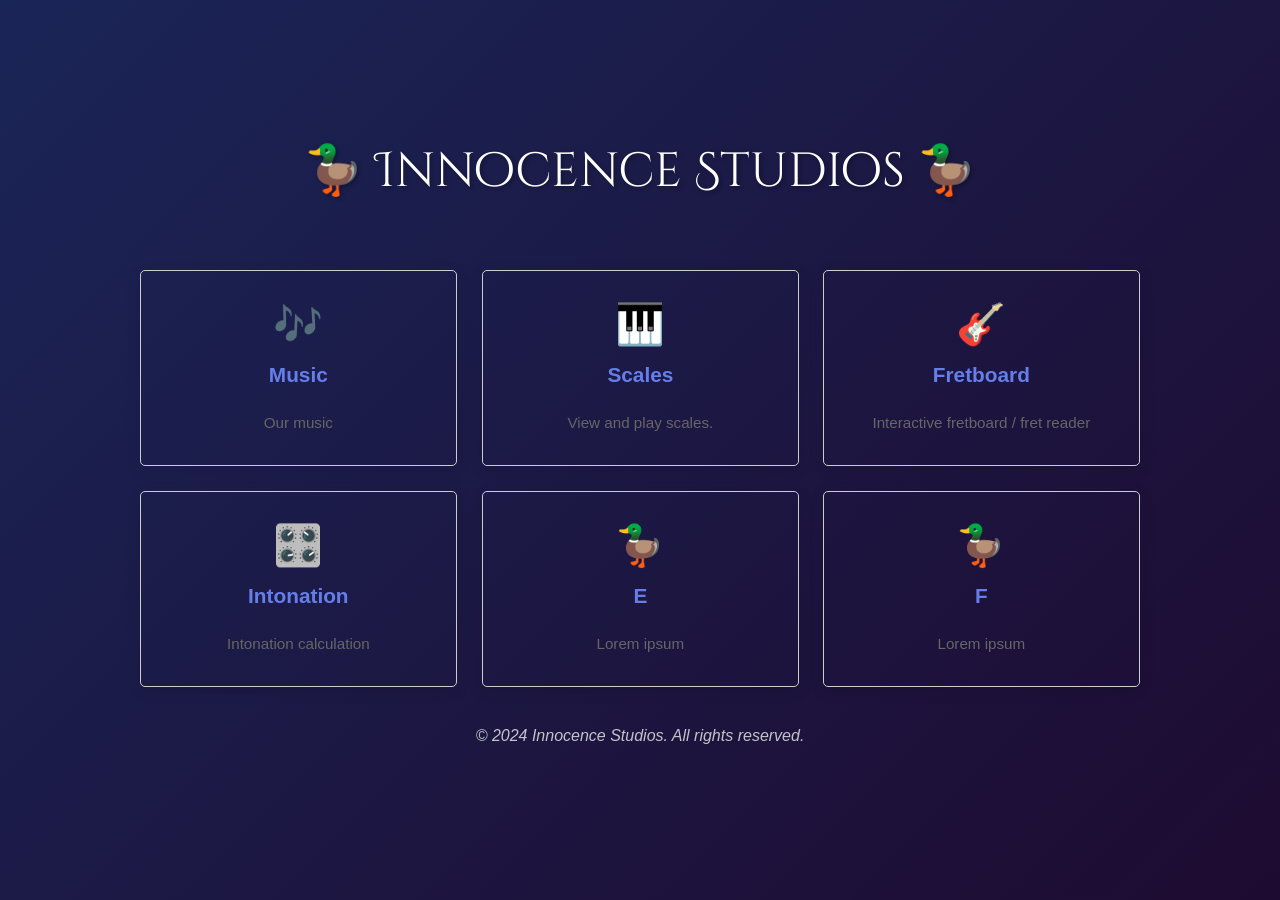
<file: index.html>
<!doctype html>
<html lang="en">
  <head>
    <meta charset="UTF-8" />
    <link rel="icon" href="./favicon.ico" />
    <meta name="viewport" content="width=device-width, initial-scale=1.0" />
    <link rel="stylesheet" href="styles.css" />
    <link rel="stylesheet" href="global.css" />
    <link rel="preconnect" href="https://fonts.googleapis.com" />
    <link rel="preconnect" href="https://fonts.gstatic.com" crossorigin />
    <link
      href="https://fonts.googleapis.com/css2?family=Cinzel+Decorative:wght@400;700;900&family=Cinzel:wght@400..900&display=swap"
      rel="stylesheet"
    />
    <script src="./3d.js" defer></script>
    <title>Innocence Studios</title>
  </head>
  <body>
    <div class="container">
      <header>
        <h1>🦆 Innocence Studios 🦆</h1>
      </header>

      <div class="links-grid no-select">
        <div class="link-card">
          <a href="./music">
            <div class="icon">🎶</div>
            <h3>Music</h3>
            <p>Our music</p>
          </a>
        </div>

        <div class="link-card">
          <a href="/scales">
            <div class="icon">🎹</div>
            <h3>Scales</h3>
            <p>View and play scales.</p>
          </a>
        </div>

        <div class="link-card">
          <a href="./fretboard">
            <div class="icon">🎸</div>
            <h3>Fretboard</h3>
            <p>Interactive fretboard / fret reader</p>
          </a>
        </div>

        <div class="link-card">
          <a href="./intonation">
            <div class="icon">🎛️</div>
            <h3>Intonation</h3>
            <p>Intonation calculation</p>
          </a>
        </div>

        <div class="link-card">
          <a href="">
            <div class="icon">🦆</div>
            <h3>E</h3>
            <p>Lorem ipsum</p>
          </a>
        </div>

        <div class="link-card">
          <a href="">
            <div class="icon">🦆</div>
            <h3>F</h3>
            <p>Lorem ipsum</p>
          </a>
        </div>
      </div>

      <footer>
        <p><i>&copy; 2024 Innocence Studios. All rights reserved.</i></p>
      </footer>
    </div>
  </body>
</html>
</file>
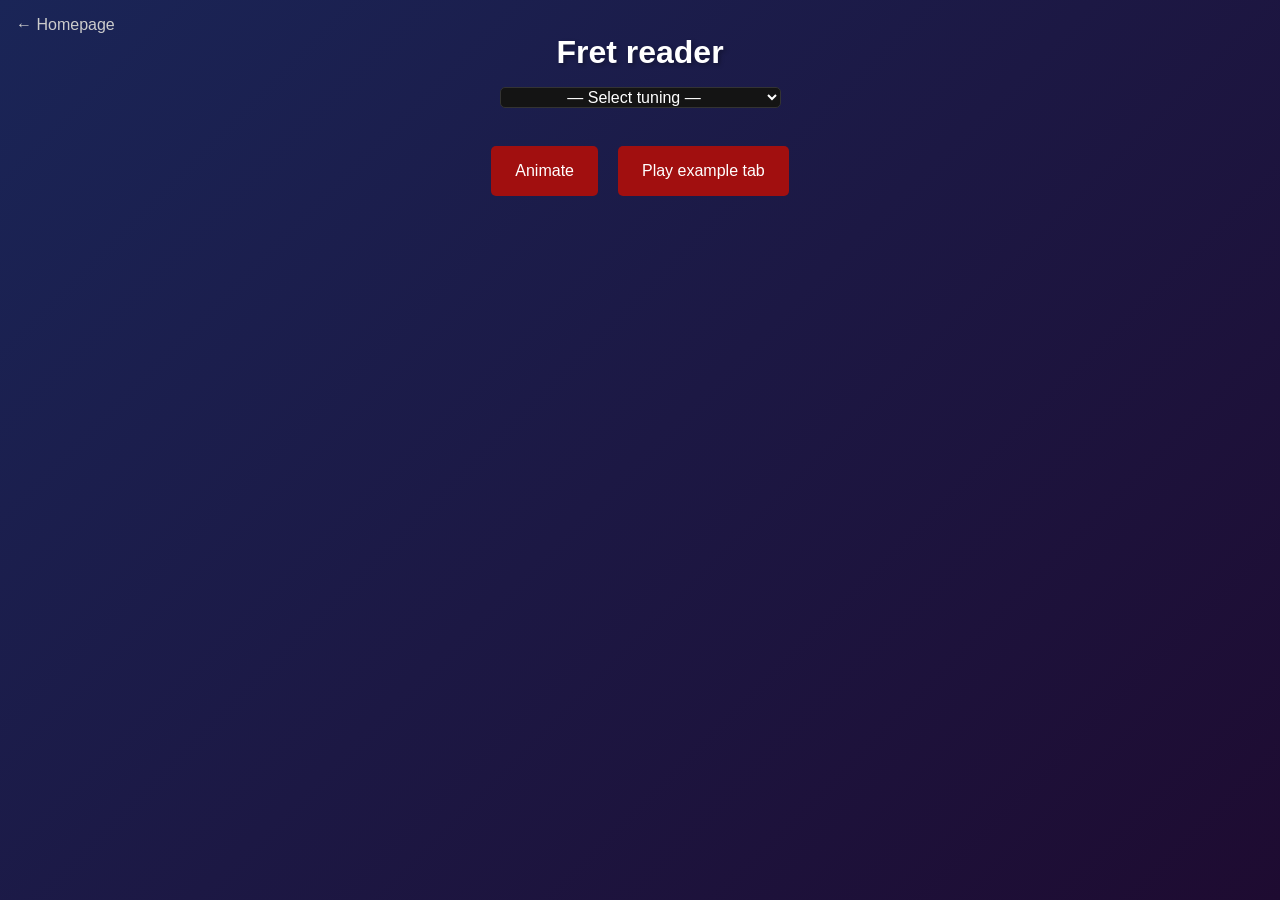
<file: fretboard/index.html>
<!DOCTYPE html>
<html lang="en">
  <head>
    <meta name="viewport" charset="UTF-8" content="width=device-width, initial-scale=1">
    <title>
      Fret Reader
    </title>
    <link rel="stylesheet" type="text/css" href="./styles.css">
    <link rel="stylesheet" href="../global.css">
    <link rel="icon" href="./icon.png"/>
    <script type="module" src="./index.js"></script>
  </head>
  <body id="body" align="center">
    <div id="particles-js" hidden></div>
    <header>
      <a href="../">← Homepage</a>
      <h1>Fret reader</h1>
    </header>
    <div id="tuning">
      <select id="tuning-selector">
        <option value="">— Select tuning —</option>
        <optgroup label="Bass 😎">
          <optgroup label=" 4 String">
            <option value="4b-Standard">Standard (E A D g)</option>
            <option value="4b-Drop D">Drop D (D A D g)</option>
            <option value="4b-Drop C♯">Drop C♯ (C♯ G♯ C♯ f♯)</option>
            <option value="4b-Drop C">Drop C (C G C f)</option>
            <option value="4b-Drop B">Drop B (B F♯ B e)</option>
            <option value="4b-Drop A♯">Drop A♯ (A♯ F A♯ d♯)</option>
            <option value="4b-Drop A">Drop A (A E A d)</option>
            <option disabled></option>
            <option value="4b-1 Down">1st Down (D♯ G♯ C♯ f♯)</option>
            <option value="4b-2 Down">2nd Down (D G C f)</option>
            <option value="4b-3 Down">3rd Down (C♯ F♯ B e)</option>
            <option value="4b-4 Down">4th Down (C F A♯ d♯)</option>
            <option value="4b-5 Down">5th Down (B E A d)</option>
            <option value="4b-6 Down">6th Down (A♯ D♯ G♯ c♯)</option>
            <option value="4b-7 Down">7th Down (A D G c)</option>
            <option value="4b-Custom">Custom</option>
          </optgroup>
          <optgroup label=" 5 String">
            <option value="5b-Standard">Standard (B E A D g)</option>
            <option value="5b-Drop A">Drop A (A E A D g)</option>
            <option disabled></option>
            <option value="5b-1 Down">1st Down (A♯ D♯ G♯ C♯ f♯)</option>
            <option value="5b-2 Down">2nd Down (A D G C f)</option>
          </optgroup>
          <optgroup label=" 6 String">
            <option value="6b-Standard">Standard (B E A D G c)</option>
            <option value="6b-Drop A">Drop A (A E A D G c)</option>
          </optgroup>
        </optgroup>
        <optgroup label="Guitar 🤮"> <!-- Sorry guys but Bass > guitar -->
          <optgroup label=" 6 String">
            <option value="6g-Standard">Standard (E A D G B e)</option>
            <option value="6g-Drop D">Drop D (D A D G B e)</option>
            <option value="6g-Drop C♯">Drop C♯ (C♯ G♯ C♯ F♯ A♯ d♯)</option>
            <option value="6g-Drop C">Drop C (C G C F A d)</option>
            <option value="6g-Drop B">Drop B (B G C F A d)</option>
            <option value="6g-Drop A♯">Drop A♯ (A♯ F A♯ D♯ G c)</option>
            <option value="6g-Drop A">Drop A (A E A D F♯ b)</option>
            <option value="6g-Drop G♯">Drop G♯ (G♯ D♯ G♯ C♯ F a♯)</option>
            <option value="6g-Drop G">Drop G (G D G C E a)</option>
            <option value="6g-Drop F♯">Drop F♯ (F♯ C♯ F♯ B D♯ g♯)</option>
            <option value="6g-Drop F">Drop F (F C F A♯ D g)</option>
            <option disabled></option>
            <option value="6g-1 Down">1st Down (D♯ G♯ C♯ F♯ A♯ d♯)</option>
            <option value="6g-2 Down">2nd Down (D G C F A d)</option>
            <option value="6g-3 Down">3rd Down (C♯ F♯ B E G♯ c♯)</option>
            <option value="6g-4 Down">4th Down (C F A♯ D♯ G c)</option>
            <option value="6g-5 Down">5th Down (B E A D F♯ b)</option>
            <option value="6g-6 Down">6th Down (A♯ D♯ G♯ C♯ F a♯)</option>
            <option value="6g-7 Down">7th Down (A D G C E a)</option>
          </optgroup>
          <optgroup label=" 7 String">
            <option value="7g-Standard">Standard (A E A D G B e)</option>
            <option value="7g-Drop D">Drop D (A D A D G B e)</option>
            <option value="7g-Drop C♯">Drop C♯ (G♯ C♯ G♯ C♯ F♯ A♯ d♯)</option>
            <option value="7g-Drop C">Drop C (G C G C F A d)</option>
            <option value="7g-Drop B">Drop B (F♯ B G C F A d)</option>
            <option value="7g-Drop A♯">Drop A♯ (F A♯ F A♯ D♯ G c)</option>
            <option value="7g-Drop A">Drop A (E A E A D F♯ b)</option>
            <option value="7g-Drop G♯">Drop G♯ (D♯ G♯ D♯ G♯ C♯ F a♯)</option>
            <option value="7g-Drop G">Drop G (C G D G C E a)</option>
            <option value="7g-Drop F♯">Drop F♯ (C♯ F♯ C♯ F♯ B D♯ g♯)</option>
            <option value="7g-Drop F">Drop F (C F C F A♯ D g)</option>
            <option disabled></option>
            <option value="6g-1 Down">1st Down (G♯ D♯ G♯ C♯ F♯ A♯ d♯)</option>
            <option value="6g-2 Down">2nd Down (G D G C F A d)</option>
            <option value="6g-3 Down">3rd Down (F♯ C♯ F♯ B E G♯ c♯)</option>
            <option value="6g-4 Down">4th Down (F C F A♯ D♯ G c)</option>
            <option value="6g-5 Down">5th Down (E B E A D F♯ b)</option>
            <option value="6g-6 Down">6th Down (D♯ A♯ D♯ G♯ C♯ F a♯)</option>
            <option value="6g-7 Down">7th Down (D A D G C E a)</option>
          </optgroup>
        </optgroup>
      </select>
      <div id="custom-tuning" hidden>
        <select id="custom-tuning-0">
          <option value="C">C</option>
          <option value="C♯">C♯</option>
          <option value="D">D</option>
          <option value="D♯">D♯</option>
          <option value="E">E</option>
          <option value="F">F</option>
          <option value="F♯">F♯</option>
          <option value="G">G</option>
          <option value="G♯">G♯</option>
          <option value="A">A</option>
          <option value="A♯">A♯</option>
          <option value="B">B</option>
        </select>
        <select id="custom-tuning-1">
          <option value="C">C</option>
          <option value="C♯">C♯</option>
          <option value="D">D</option>
          <option value="D♯">D♯</option>
          <option value="E">E</option>
          <option value="F">F</option>
          <option value="F♯">F♯</option>
          <option value="G">G</option>
          <option value="G♯">G♯</option>
          <option value="A">A</option>
          <option value="A♯">A♯</option>
          <option value="B">B</option>
        </select>
        <select id="custom-tuning-2">
          <option value="C">C</option>
          <option value="C♯">C♯</option>
          <option value="D">D</option>
          <option value="D♯">D♯</option>
          <option value="E">E</option>
          <option value="F">F</option>
          <option value="F♯">F♯</option>
          <option value="G">G</option>
          <option value="G♯">G♯</option>
          <option value="A">A</option>
          <option value="A♯">A♯</option>
          <option value="B">B</option>
        </select>
        <select id="custom-tuning-3">
          <option value="C">C</option>
          <option value="C♯">C♯</option>
          <option value="D">D</option>
          <option value="D♯">D♯</option>
          <option value="E">E</option>
          <option value="F">F</option>
          <option value="F♯">F♯</option>
          <option value="G">G</option>
          <option value="G♯">G♯</option>
          <option value="A">A</option>
          <option value="A♯">A♯</option>
          <option value="B">B</option>
        </select>
        <button id="custom-tuning-generate">Generate</button>
      </div>
    </div>
    <div id="highlighter" hidden>
      <select id="highlight-selector">
        <option disabled>-- Select --</option>
        <option value="">None</option>
        <option value="C">C</option>
        <option value="C♯">C♯</option>
        <option value="D">D</option>
        <option value="D♯">D♯</option>
        <option value="E">E</option>
        <option value="F">F</option>
        <option value="F♯">F♯</option>
        <option value="G">G</option>
        <option value="G♯">G♯</option>
        <option value="A">A</option>
        <option value="A♯">A♯</option>
        <option value="B">B</option>
      </select>
      <button id="highlight">Highlight</button>
    </div>
    <br>
    <div id="frets"></div>
    <div id="fret-points"></div>
    <div id="buttons">
      <button id="animate" hidden>Animate</button>
      <button id="play">Play example tab</button>
    </div>
  </body>
</html>
</file>
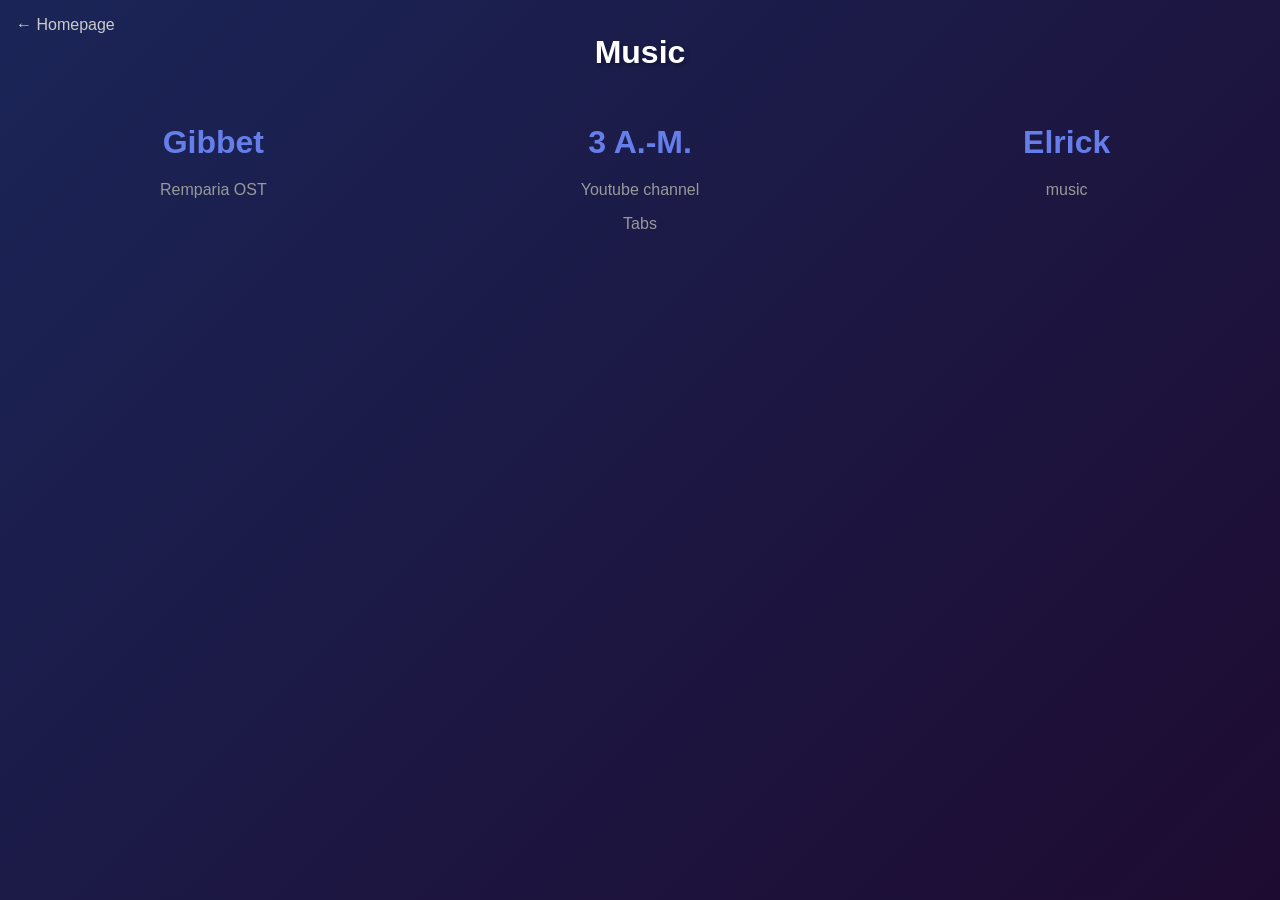
<file: music/index.html>
<!doctype html>
<html lang="en">
  <head>
    <meta charset="UTF-8" />
    <link rel="icon" href="../favicon.ico" />
    <meta name="viewport" content="width=device-width, initial-scale=1.0" />
    <title>Music</title>
    <link rel="stylesheet" href="styles.css" />
    <link rel="stylesheet" href="../global.css" />
  </head>
  <body>
    <header>
      <a href="../">← Homepage</a>
      <h1>Music</h1>
    </header>
    <div class="container">
      <section class="section">
        <h2>Gibbet</h2>
        <div>
          <div>
            <a
              href="https://musescore.com/user/92873998/sets/13611961"
              target="_blank"
              >Remparia OST</a
            >
          </div>
        </div>
      </section>

      <section class="section main">
        <h2>3 A.-M.</h2>
        <div>
          <a href="https://www.youtube.com/c/3-a-m" target="_blank"
            >Youtube channel</a
          >
          <a
            href="https://www.songsterr.com/a/wsa/3-a-m-tabs-a493278"
            target="_blank"
            >Tabs</a
          >
        </div>
      </section>

      <section class="section">
        <h2>Elrick</h2>
        <div>music</div>
      </section>
    </div>
  </body>
</html>
</file>
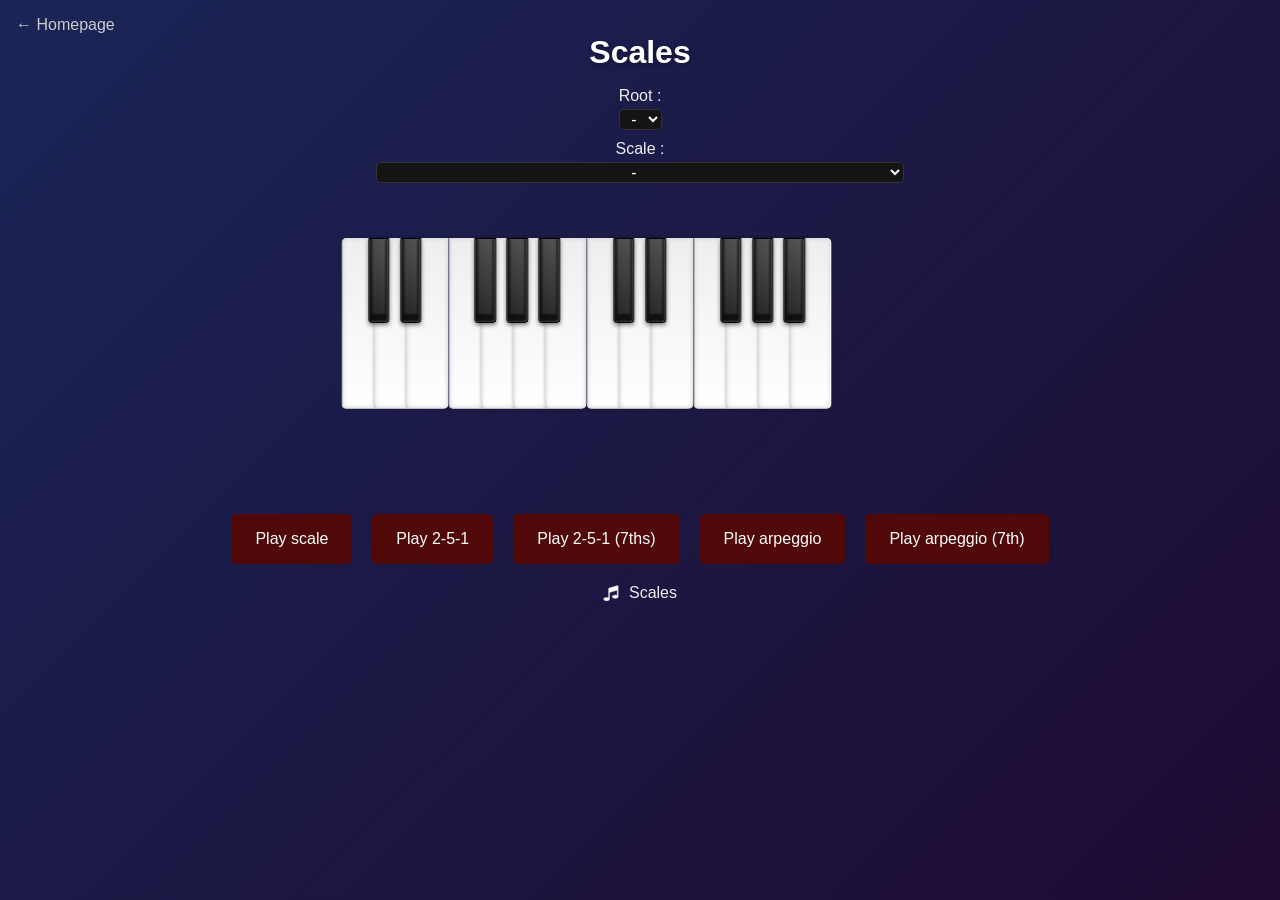
<file: scales/index.html>
<!doctype html>
<html lang="en">
  <head>
    <meta charset="UTF-8" />
    <meta name="viewport" content="width=device-width, initial-scale=1.0" />
    <link rel="stylesheet" href="styles.css" />
    <link rel="stylesheet" href="../global.css" />
    <link rel="icon" type="image/ico" href="../favicon.ico" />
    <script src="index.js" defer></script>
    <script src="defer.js" defer></script>
    <title>Scales</title>
  </head>
  <body>
    <header>
      <a href="../">← Homepage</a>
      <h1>Scales</h1>
    </header>
    <div id="selection-container">
      <div id="root-select-container">
        <p>Root :</p>
        <select id="root-select" class="no-select">
          <option value="" disabled selected>-</option>
          <option value="C">C</option>
          <option value="C#">C♯</option>
          <option value="Db">D♭</option>
          <option value="D">D</option>
          <option value="D#">D♯</option>
          <option value="Eb">E♭</option>
          <option value="E">E</option>
          <option value="E#">E♯</option>
          <option value="Fb">F♭</option>
          <option value="F">F</option>
          <option value="F#">F♯</option>
          <option value="Gb">G♭</option>
          <option value="G">G</option>
          <option value="G#">G♯</option>
          <option value="Ab">A♭</option>
          <option value="A">A</option>
          <option value="A#">A♯</option>
          <option value="Bb">B♭</option>
          <option value="B">B</option>
          <option value="B#">B♯</option>
          <option value="Cb">C♭</option>
        </select>
      </div>
      <div id="scale-select-container">
        <p>Scale :</p>
        <select id="scale-select" class="no-select">
          <option value="" disabled selected>-</option>
        </select>
      </div>
    </div>
    <div id="output-container">
      <p id="output"></p>
    </div>
    <div id="keys-container">
      <ul class="no-select">
        <li class="key white c"><span></span></li>
        <li class="key black cs"><span></span></li>
        <li class="key white d"><span></span></li>
        <li class="key black ds"><span></span></li>
        <li class="key white e"><span></span></li>
        <li class="key white f"><span></span></li>
        <li class="key black fs"><span></span></li>
        <li class="key white g"><span></span></li>
        <li class="key black gs"><span></span></li>
        <li class="key white a"><span></span></li>
        <li class="key black as"><span></span></li>
        <li class="key white b"><span></span></li>
        <li class="key white c octave"><span></span></li>
        <li class="key black cs octave"><span></span></li>
        <li class="key white d octave"><span></span></li>
        <li class="key black ds octave"><span></span></li>
        <li class="key white e octave"><span></span></li>
        <li class="key white f octave"><span></span></li>
        <li class="key black fs octave"><span></span></li>
        <li class="key white g octave"><span></span></li>
        <li class="key black gs octave"><span></span></li>
        <li class="key white a octave"><span></span></li>
        <li class="key black as octave"><span></span></li>
        <li class="key white b octave"><span></span></li>
      </ul>
    </div>
    <div id="actions-container">
      <button
        disabled
        id="play"
        onclick="
          buttonState(true);
          playScale();
        "
        class="no-select"
      >
        Play scale
      </button>
      <button
        disabled
        id="play-2-5-1"
        onclick="
          buttonState(true);
          play251(false);
        "
        class="no-select"
      >
        Play 2-5-1
      </button>
      <button
        disabled
        id="play-2-5-1-7"
        onclick="
          buttonState(true);
          play251(true);
        "
        class="no-select"
      >
        Play 2-5-1 (7ths)
      </button>
      <button
        disabled
        id="play-arpeggio"
        onclick="
          buttonState(true);
          playArpeggio(false);
        "
        class="no-select"
      >
        Play arpeggio
      </button>
      <button
        disabled
        id="play-arpeggio-7"
        onclick="
          buttonState(true);
          playArpeggio(true);
        "
        class="no-select"
      >
        Play arpeggio (7th)
      </button>
    </div>
    <footer>
      <a class="footer-link" href="./scales.json" target="_blank"
        ><img src="../favicon.ico" alt="Scales" /><span>Scales</span></a
      >
    </footer>
  </body>
</html>
</file>
<file: styles.css>
* {
  margin: 0;
  padding: 0;
  box-sizing: border-box;
}

body {
  font-family: 'Segoe UI', Tahoma, Geneva, Verdana, sans-serif;
  background: linear-gradient(135deg, #1a2557 0%, #1e0b31 100%);
  min-height: 100vh;
  display: flex;
  align-items: center;
  justify-content: center;
  padding: 20px;
}

.container {
  max-width: 1000px;
  width: 100%;
}

header {
  text-align: center;
  color: white;
  margin-bottom: 50px;
}

header h1 {
  font-size: 3rem;
  font-family: "Cinzel Decorative", serif;
  font-weight: 400;
  font-style: normal;
  margin-bottom: 10px;
  text-shadow: 2px 2px 4px rgba(0,0,0,0.3);
}

header p {
  font-size: 1.2rem;
  opacity: 0.95;
}

.links-grid {
  display: grid;
  grid-template-columns: repeat(auto-fit, minmax(250px, 1fr));
  gap: 25px;
  margin-bottom: 40px;
}

.link-card {
  transition: transform 0.1s ease;
  transform-style: preserve-3d;
  will-change: transform;
  border-radius: 5px;
  border: 1px solid #ccc;
  padding: 30px;
  text-align: center;
  transition: transform 0.3s ease, box-shadow 0.3s ease;
  box-shadow: 0 4px 15px rgba(0,0,0,0.1);
  cursor: pointer;
}

.link-card a {
  text-decoration: none;
  color: #333;
  display: flex;
  flex-direction: column;
  align-items: center;
  gap: 15px;
}

.link-card .icon {
  font-size: 2.5rem;
}

.link-card h3 {
  font-size: 1.3rem;
  color: #667eea;
  margin-bottom: 10px;
}

.link-card p {
  color: #666;
  font-size: 0.95rem;
  line-height: 1.5;
}

.link-card:hover * {
  transform: translateZ(10px);
}

.link-card * {
  position: relative;
  z-index: 1;
  transition: transform 0.3s ease;
}

@media (prefers-reduced-motion) {
  .link-card {
    transform: none !important;
  }
}

footer {
  text-align: center;
  color: white;
  opacity: 0.8;
  margin-top: 40px;
}
</file>
<file: global.css>
p,
a,
span,
h1,
h2,
h3,
h4,
h5,
table,
select,
div,
button {
  font-family: "Segoe UI", Tahoma, Geneva, Verdana, sans-serif;
}

body {
  margin: 0;
  background: linear-gradient(135deg, #1a2557 0%, #1e0b31 100%);
  height: 100%;
  min-height: 100dvh;
}

header {
  display: flex;
  flex-direction: column;
  padding: 1em;
}

header > h1 {
  display: flex;
  align-items: center;
  flex-direction: column;
  color: white;
  text-shadow: 2px 2px 4px rgba(0, 0, 0, 0.3);
  margin: 0;
}

header > a {
  text-decoration: none;
  color: #ccc;
  display: flex;
  align-items: left;
  gap: 15px;
}

p {
  color: #eee;
}

a {
  text-decoration: none;
  color: #ccc;
}

.no-select {
  user-select: none;
}

::-webkit-scrollbar {
  display: none;
}

footer {
  display: flex;
  flex-direction: row;
  flex-wrap: wrap;
  align-content: center;
  justify-content: center;
  align-items: center;
  gap: 1em;
  margin-bottom: 2em;
}

footer * {
  color: #eee;
}

.footer-link {
  display: flex;
  flex-direction: row;
  align-items: center;
  text-decoration: none;
  font-size: 1em;
}

.footer-link * {
  margin: 0 5px;
}
</file>
<file: fretboard/styles.css>
label {
  font-family: Consolas;
  color: #FFF;
}

label:hover {
  color: #BEBEBE;
}

button {
  background-color: rgb(161, 15, 15);
  border-radius: 5px;
  border: none;
  color: white;
  padding: 1em 1.5em;
  text-align: center;
  text-decoration: none;
  display: inline-block;
  font-size: 16px;
  cursor: pointer;
}

button:hover {
  background-color: rgb(173, 38, 38);
}

button:active {
  background-color: rgb(107, 10, 10);
}

button:disabled {
  background-color: rgb(80, 8, 8);
  cursor: not-allowed;
}

select {
  background-color: #141414;
  border-radius: 5px;
  border: #333 solid .1px;
  color: white;
  text-align: center;
  text-decoration: none;
  display: inline-block;
  font-size: 16px;
}

#highlighter, #custom-tuning {
  padding-top: 1rem;
}

#frets {
  display: grid;
  align-content: center;
  justify-content: center;
  align-items: center;
  justify-items: center;
}
.fret {
  margin-left: 2.5px;
  margin-right: 2.5px;
  padding-top: 1.25px;
  padding-bottom: 1.25px;
  font-size: 1.25rem;
  text-align: center;
  background-color: #4F200F;
}
.fret.bass {
  height: 33px;
}
.fret.guitar {
  height: 22px;
}
.fret-text {
  display: inline-block;
  vertical-align: 100%;
  margin-top: auto;
  margin-bottom: auto;
  color: #999;
  text-shadow: 
    -1px -1px 0 #000,  
     1px -1px 0 #000,
    -1px  1px 0 #000,
     1px  1px 0 #000;
}
.tooltip-trigger {
  font-weight: 1000;
  cursor: help;
}
.tooltip {
  display: none;
  position: absolute;
  background-color: #000;
  border: 1px solid #999;
  padding: 5px;
  border-radius: 3px;
  color: #999;
  z-index: 1000;
}
.tooltip-trigger:hover .tooltip {
  display: block;
}

.fret.bass p {
  line-height: 33px;
}
.fret.guitar p {
  line-height: 22px;
}

#fret-points {
  text-align: center;
  display: flex;
  justify-content: center;
}
.fret-nopoint {
  position: relative;
  height: auto;
  padding: 2.5px;
}
.fret-point {
  position: relative;
  width: 3.5%;
  aspect-ratio: 1;
  height: auto;
  padding: 2.5px;
}
.fret-point::before {
  content: '';
  position: absolute;
  top: 50%;
  left: 50%;
  transform: translate(-50%, -50%);
  width: 20px;
  height: 20px;
  border-radius: 50%;
  background-color: rgb(187, 187, 187);
}

.first-fret {
  box-shadow: 5px 0 0 #999;
  background-color: #00000000;
}
.middle-fret {
  box-shadow: 5px 0 0 #B8860B;
}
.last-fret {
  box-shadow: 0 0 0 #000;
}

#logo {
  font-size: 75px;
}
#tabs {
  display: block;
  width: 100%;
  height: 125px;
  overflow-x: scroll;
}

#buttons {
  display: flex;
  flex-direction: row;
  gap: 20px;
  justify-content: center;
  margin: 20px 0;
}
</file>
<file: music/styles.css>
.container {
  display: grid;
  justify-items: center;
  grid-template-columns: 1fr 1fr 1fr;
  max-width: 100dvw;
}

.section {
  width: 100%;
  padding: 10px;
  transition:
    transform 0.3s ease,
    box-shadow 0.3s ease;
}

.section h2 {
  color: #667eea;
  font-size: 2em;
  margin-bottom: 20px;
  text-align: center;
}

.section * {
  text-align: center;
  color: #999;
  font-size: 1em;
  display: flex;
  align-items: center;
  justify-content: center;
  flex-direction: column;
  gap: 1em;
}

@media (max-width: 768px) {
  .container {
    grid-template-columns: 1fr;
  }
  .section.main {
    order: -1;
  }
}
</file>
<file: scales/styles.css>
ul {
  left: 50%;
  padding-inline-start: 0;
  height: 256px;
  width: calc((100dvw / 30) * 14);
  margin: 0;
  position: relative;
  border-radius: 1em;
  transform: translateX(-50%);
}

li {
  box-sizing: border-box;
  margin: 0;
  padding: 0;
  list-style: none;
  position: relative;
  float: left;
}

.key {
  cursor: pointer;
}

.white {
  width: calc(100dvw / 30);
  aspect-ratio: 1 / 4;
  z-index: 1;
  border-left: 1px solid #bbb;
  border-bottom: 1px solid #bbb;
  border-radius: 0 0 5px 5px;
  box-shadow:
    -1px 0 0 rgba(255, 255, 255, 0.8) inset,
    0 0 5px #ccc inset,
    0 0 3px rgba(0, 0, 0, 0.2);
  background: linear-gradient(to bottom, #eee 0%, #fff 100%);
}

.black {
  width: calc(100dvw / 60);
  aspect-ratio: 1 / 4;
  margin: 0 0 0 -1em;
  z-index: 2;
  border: 1px solid #000;
  border-radius: 0 0 3px 3px;
  box-shadow:
    -1px -1px 2px rgba(255, 255, 255, 0.2) inset,
    0 -5px 2px 3px rgba(0, 0, 0, 0.6) inset,
    0 2px 4px rgba(0, 0, 0, 0.5);
  background: linear-gradient(45deg, #222 0%, #555 100%);
}

.d,
.e,
.g,
.a,
.b {
  margin: 0 0 0 -1em;
}

ul li:first-child {
  border-radius: 5px 0 5px 5px;
}

ul li:last-child {
  border-radius: 0 5px 5px 5px;
}

.white.focus {
  background: linear-gradient(to bottom, #ddd 0%, #eee 100%);
}

.black.focus {
  background: linear-gradient(45deg, #111 0%, #444 100%);
}

.white.focus-root {
  background: linear-gradient(to bottom, #ccc 0%, #ddd 100%);
}

.black.focus-root {
  background: linear-gradient(45deg, #000 0%, #333 100%);
}

.white.pressed {
  background: linear-gradient(
    45deg,
    rgb(153, 206, 206) 0%,
    rgb(206, 206, 206) 100%
  ) !important;
  box-shadow:
    -1px -1px 2px rgba(255, 255, 255, 0.2) inset,
    0 -5px 2px 3px rgba(0, 0, 0, 0.6) inset,
    0 2px 4px rgba(0, 0, 0, 0.5) !important;
}

.black.pressed {
  background: linear-gradient(
    45deg,
    rgb(103, 206, 206) 0%,
    rgb(156, 206, 206) 100%
  ) !important;
  box-shadow:
    -1px -1px 2px rgba(255, 255, 255, 0.2) inset,
    0 -5px 2px 3px rgba(0, 0, 0, 0.6) inset,
    0 2px 4px rgba(0, 0, 0, 0.5) !important;
}

span {
  display: table;
  margin: 0 auto 0 auto;
  vertical-align: middle;
}

.white > span {
  padding-top: 230%;
}

.black > span {
  padding-top: 170%;
  color: #eee;
}

.no-select {
  user-select: none;
}

button {
  background-color: rgb(161, 15, 15);
  border-radius: 5px;
  border: none;
  color: white;
  padding: 1em 1.5em;
  text-align: center;
  text-decoration: none;
  display: inline-block;
  font-size: 16px;
  cursor: pointer;
}

button:hover {
  background-color: rgb(173, 38, 38);
}

button:active {
  background-color: rgb(107, 10, 10);
}

button:disabled {
  background-color: rgb(80, 8, 8);
  cursor: not-allowed;
}

select {
  background-color: #141414;
  border-radius: 5px;
  border: #333 solid 0.1px;
  color: white;
  text-align: center;
  text-decoration: none;
  display: inline-block;
  font-size: 16px;
}

#selection-container,
#output-container {
  display: flex;
  flex-direction: column;
  align-items: center;
}

#output-container {
  height: 55px;
}

#actions-container {
  display: flex;
  flex-direction: row;
  gap: 20px;
  justify-content: center;
  margin: 20px 0;
}

#scale-select-container {
  margin-top: 10px;
}

#root-select-container > p,
#scale-select-container > p {
  display: flex;
  justify-content: center;
  margin-top: 0;
  margin-bottom: 4px;
}
</file>
